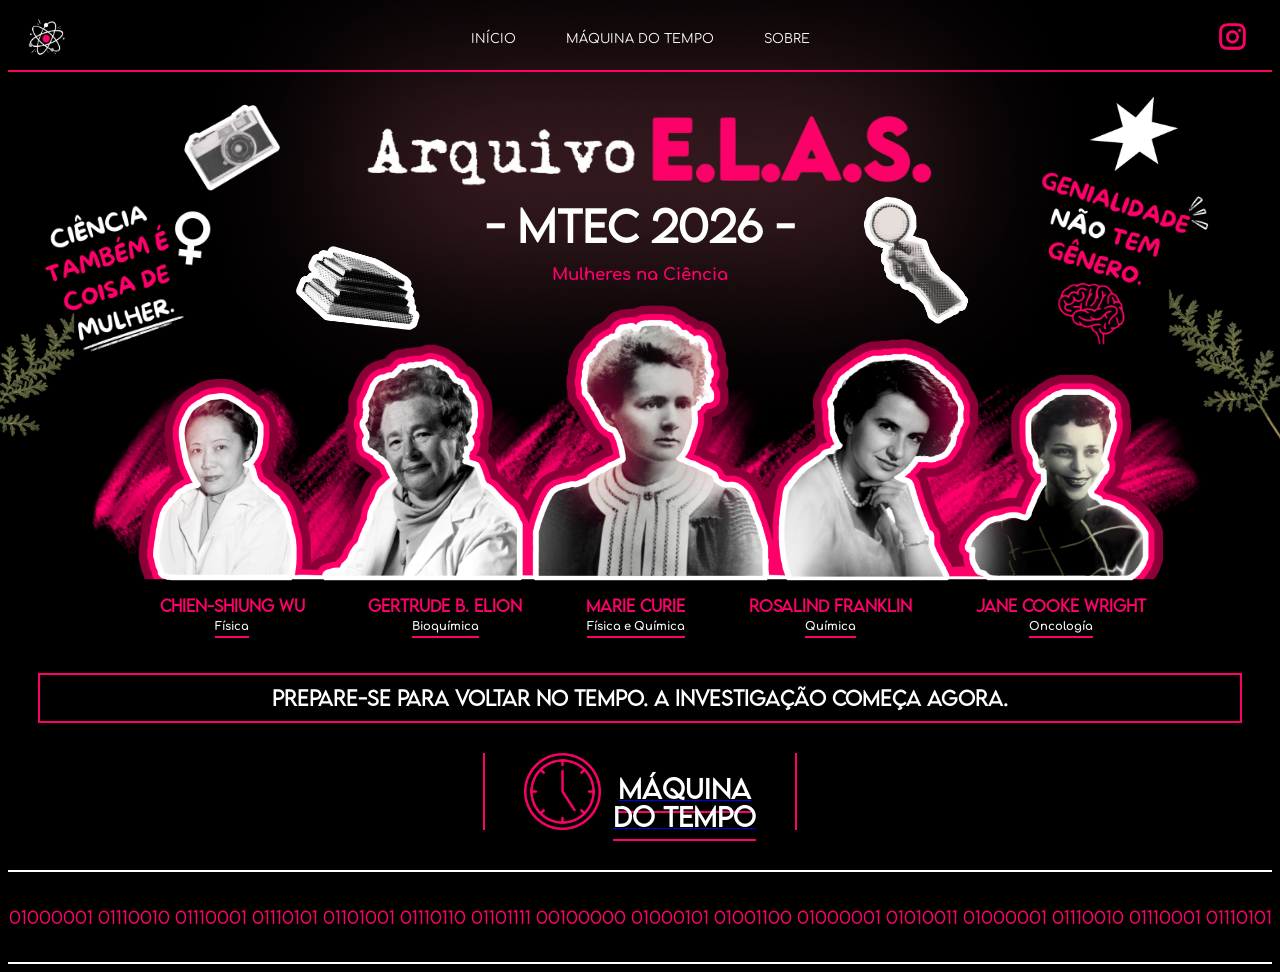
<file: index.html>
<!DOCTYPE html>
<html lang="pt-br">
<head>
    <meta charset="UTF-8">
    <meta name="viewport" content="width=device-width, initial-scale=1.0">
    <title>Arquivo E.L.A.S</title>
    <link rel="stylesheet" href="style.css">
</head>
<body>
    <header>
        <div class="logo">
            <img src="Midias/Atomo.PNG" alt="Atomo">
        </div>

        <nav>
            <ul class="botoesnav">
                <li><a href="index.html">INÍCIO</a></li>
                <li><a href="Maq.html">MÁQUINA DO TEMPO</a></li>
                <li><a href="Sobre.html">SOBRE</a></li>
            </ul>
        </nav>

        <div class="icones">
             <a href="https://www.instagram.com/arquivoe.l.a.s?stkn=MTNpc2JlMHk3cWxpOA==" target="_blank"> 
                <img src="Midias/LogoInstagramRosa.PNG" alt="Instagram">
             </a>
        </div>

    </header>

    
    <section class="banner">
        <img id="arqelaslogo" src="Midias/LogoHorizontalTotalSemIcone.png" alt="Arquivo E.L.A.S.">
        <h2>- MTEC 2026 -</h2>
        <h3>Mulheres na Ciência</h3>
        <div>
          <img id="Esquerda" src="Midias/Ciencia.png" alt="Ciência também é coisa de mulher!">
          <img id="Direita" src="Midias/Genialidade.png" alt="Genialidade não tem gênero.">

          <!-- Enfeites flutuantes (alt vazio = imagem só decorativa) -->
          <img class="enfeite" id="Brilho" src="Midias/EsfumaçadoRosa.png" alt="">
          <img class="enfeite" id="Camera" src="Midias/Camera.png" alt="">
          <img class="enfeite" id="Livros" src="Midias/Livros.png" alt="">
          <img class="enfeite" id="Lupa" src="Midias/6.png" alt="">
          <img class="enfeite" id="Estrela" src="Midias/Estrela.png" alt="">
          <img class="enfeite" id="PlantaEsq" src="Midias/Planta.png" alt="">
          <img class="enfeite" id="PlantaDir" src="Midias/Planta.png" alt="">
        </div>

        <img id="Mulheres" src="Midias/MulheresOFC.PNG" alt="Mulheres">
    
    </section>

    <section class="Mulheres">
        <div>
            <h2>CHIEN-SHIUNG WU</h2>
            <h3>Física</h3>
        </div>
        <div>
            <h2>GERTRUDE B. ELION</h2>
            <h3>Bioquímica</h3>
        </div>
        <div>
          
            <h2>MARIE CURIE</h2>
            <h3>Física e Química</h3>
        </div>
        <div>
           
            <h2>ROSALIND FRANKLIN</h2>
            <h3>Química</h3>
        </div>
        <div>
            <h2>JANE COOKE WRIGHT</h2>
            <h3>Oncología</h3>
        </div>
    </section>
    <h1 id="destaque">Prepare-se para voltar no tempo. A investigação começa agora.</h1>
    <section class="Botao">
        <button>
            <img src="Midias/Relogio.png" alt="Relogio">
    
           <a href="Maq.html"><span>MÁQUINA<br>DO TEMPO</span></a>
        </button>
    </section>

    <footer id="binario">
        <p>01000001 01110010 01110001 01110101 01101001 01110110 01101111 00100000 01000101 01001100 01000001 01010011 01000001 01110010 01110001 01110101 </p>
    </footer>
    
</body>
</html>
</file>
<file: style.css>
@font-face {
    font-family: Conforta;
    src: url(Fontes/Comfortaa-VariableFont_wght.ttf);
}

@font-face {
    font-family: Lemon Fina ;
    src: url(Fontes/LEMONMILK-Light.otf);
}

@font-face {
    font-family: Creato;
    src: url(Fontes/CreatoDisplay-Regular.otf);
}

body {
    background-color: black;
    overflow-x: hidden; /* evita barra lateral quando uma planta passa da borda */
}

header {
    display: flex;
    border-bottom: 2px solid #FF006A;
    justify-content: space-between;
    align-items: center;
    padding: 10px 20px;
    flex-wrap: wrap
}

.icones > a > img{
    width: 3vw;
    height: auto;
   
}

.logo > img {
   width: 3vw;
    height: auto; 
}

.botoesnav {
    display: flex;
    font-size: 1vw;
    gap: 30px;
    list-style: none;
    padding: 0;
    margin: 0;
}

.botoesnav > li > a {
    color: white;
    text-decoration: none;
    font-family: Conforta ;
    padding: 10px;

}

.botoesnav > li> a:hover{
    background-color:#FF006A;
    border-radius: 100px;
}










section.banner {
    display: flex;
    color: white;
    font-family: Conforta;
    justify-content: center;
    flex-direction: column;
    align-items: center;
    position: relative;
    text-align: center;
   
}

section.banner > h2 {
    font-size: 3.3vw;
    margin: 10px ;
    font-family: Lemon fina;
}

section.banner > h3 {
    font-size: 1.3vw;
    color: #FF006A;
    margin: 1px;
}

section > img#arqelaslogo {
    width: 50%;
    height: auto;
    padding-top: 40px;
}

section > img#Mulheres {
    width: 90%;
     height: auto;
     margin: 20px 10px 10px 10px;

}

section.Mulheres {
    display: flex;
    color: #FF006A;
    justify-content: space-between;
    align-items: center;
    margin-left: 12%;
    margin-right: 10%;
    font-weight: bold;
    text-align: center;

}

section.Mulheres > div > h3 {
    color: whitesmoke;
    display: inline-block; 
    border-bottom: 2px solid #FF006A; 
    padding-bottom: 3px; 
    margin-bottom: 5px; 
    font-size: 0.9vw;
    margin-top: 0px;
    font-family: Conforta;
   
}

section.Mulheres > div > h2 {
    margin: 0px;
    font-size: 1.2vw;
    font-family: Lemon fina;

}

#Esquerda {
    position: absolute;
    top: 40%; 
    left: 1%; 
    transform: translateY(-50%); 
    width: 16vw; 
    height: auto;
}


#Direita {
    position: absolute;
    top: 35%; 
    right: 4%; 
    transform: translateY(-50%); 
    width: 16vw; 
    height: auto;
}

#destaque {
    text-align: center;
    color: white;
    font-family: Lemon fina;
    font-size: 1.5vw;
    margin: 30px;
    border: solid #FF006A 2px;
    padding: 10px;
}

.enfeite {
    position: absolute;
    height: auto;
    pointer-events: none;
}

#Brilho    { width: 75vw; top: -67%; left: 50%; transform: translateX(-50%); z-index: -1; } 
#Camera    { width: 8vw;  top: 4.5%;  left: 13.7%; }
#Livros    { width: 10vw; top: 29%;   left: 22.6%; }
#Lupa      { width: 10vw; top: 23.7%; left: 66.5%; }
#Estrela   { width: 7vw;  top: 3.5%;  left: 85.5%; }
#PlantaEsq { width: 14vw; top: 43.5%; left: -6.4%; }
#PlantaDir { width: 14vw; top: 39%;   right: -3.5%; transform: scaleX(-1); } 



/* Botão Máq do Tempo  */
section.Botao {
    display: flex;
    justify-content: center;
    margin-bottom: 40px;
}

section.Botao > button {
    display: flex;
    align-items: flex-end;
    gap: 1vw;
    padding: 0 3vw;
    background: transparent;
    border: none;
    border-left: 2px solid #FF006A;
    border-right: 2px solid #FF006A;
    cursor: pointer;
}

section.Botao > button > img {
    width: 6vw;
    height: auto;
}

section.Botao > button > a > span {
    
    color: white;
    font-family: Lemon fina;
    font-size: 2vw;
    font-weight: bold;
    line-height: 1.1;
    text-align: left;
    border-bottom: 2px solid #FF006A;
    padding-bottom: 6px;
}


footer#binario {
    display: flex;
    
    color: #FF006A;
    border-top: white solid 2px;
     border-bottom: white solid 2px;
    font-size: 1.3vw;
    justify-content: center;
    align-items: center;
    height: 10vh;
    font-family: Lemon Fina;
}
</file>
